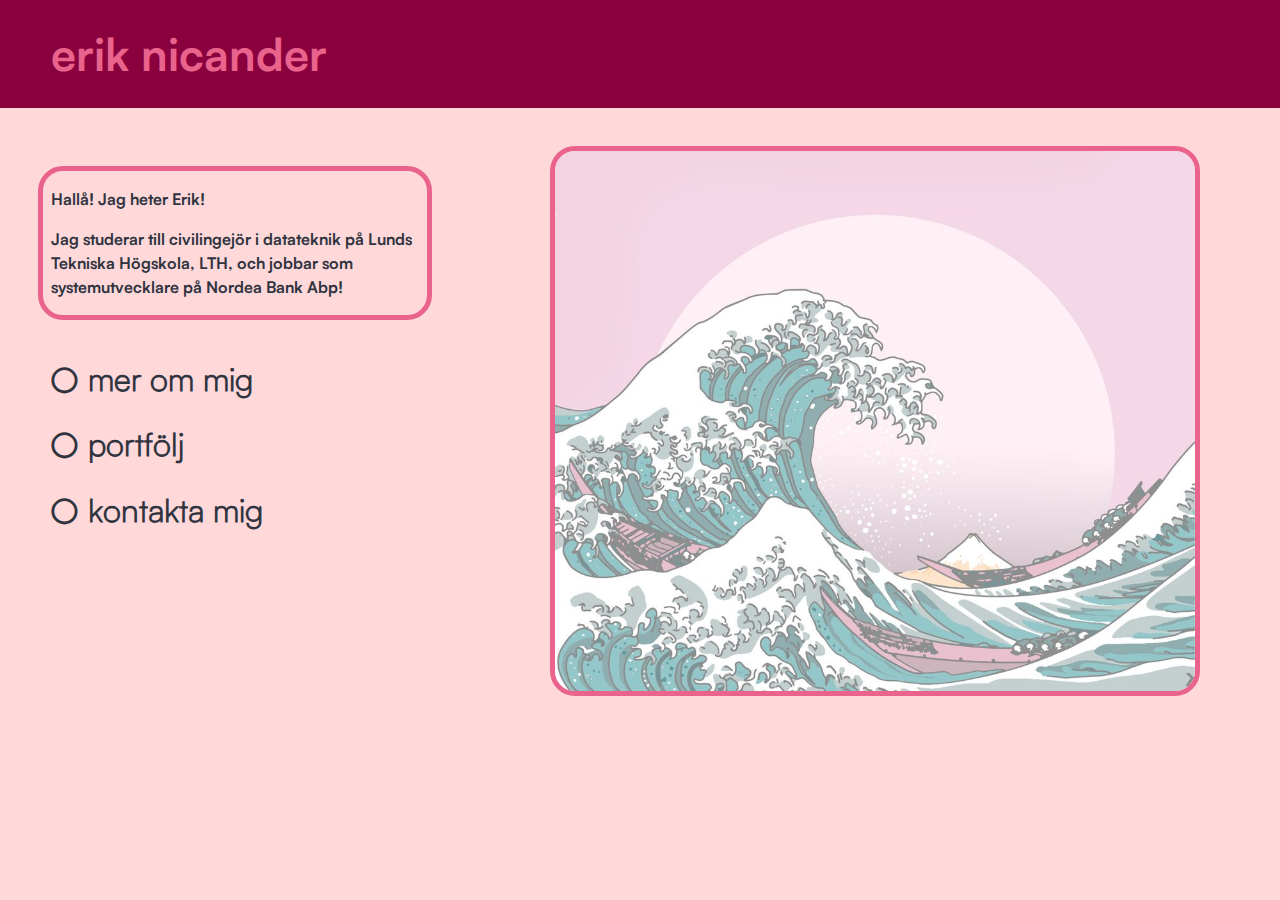
<file: index.html>
<!DOCTYPE html>
<html lang="en">
<head>
    <meta charset="UTF-8">
    <meta name="viewport" content="width=device-width, initial-scale=1.0">

    <link rel="stylesheet" href="index.css">
    <link rel="icon" type="image.png" href="./assets/images/nicander2_icon.png">

    <title>erik nicander</title>
</head>

<body>
    <div id="header">
        <h1>
            <a href="index.html" class="header_text" target="_self">erik nicander</a>
        </h1>
    </div>


    <div id="bread">
        
        <div id="left">
            <div id="intro">
                <p>
                    Hallå! Jag heter Erik!
                </p>
        
                <p>
                    Jag studerar till civilingejör i datateknik på Lunds Tekniska Högskola, LTH, och jobbar som systemutvecklare på Nordea Bank Abp!
                </p>
            </div>
    
            <div id="menu">
                <a href="about.html" class="menu_item" target="_self">○ mer om mig</a>
                <a href="portfolio.html" class="menu_item" target="_self">○ portfölj</a>
                <a href="contact.html" class="menu_item" target="_self">○ kontakta mig</a>
            </div>
        </div>

        
        <div id="cool_pic">
            <img src="./assets/images/wave.jpg" alt="bergsmassiv">
        </div>
    </div> 
</body>

</html>
</file>
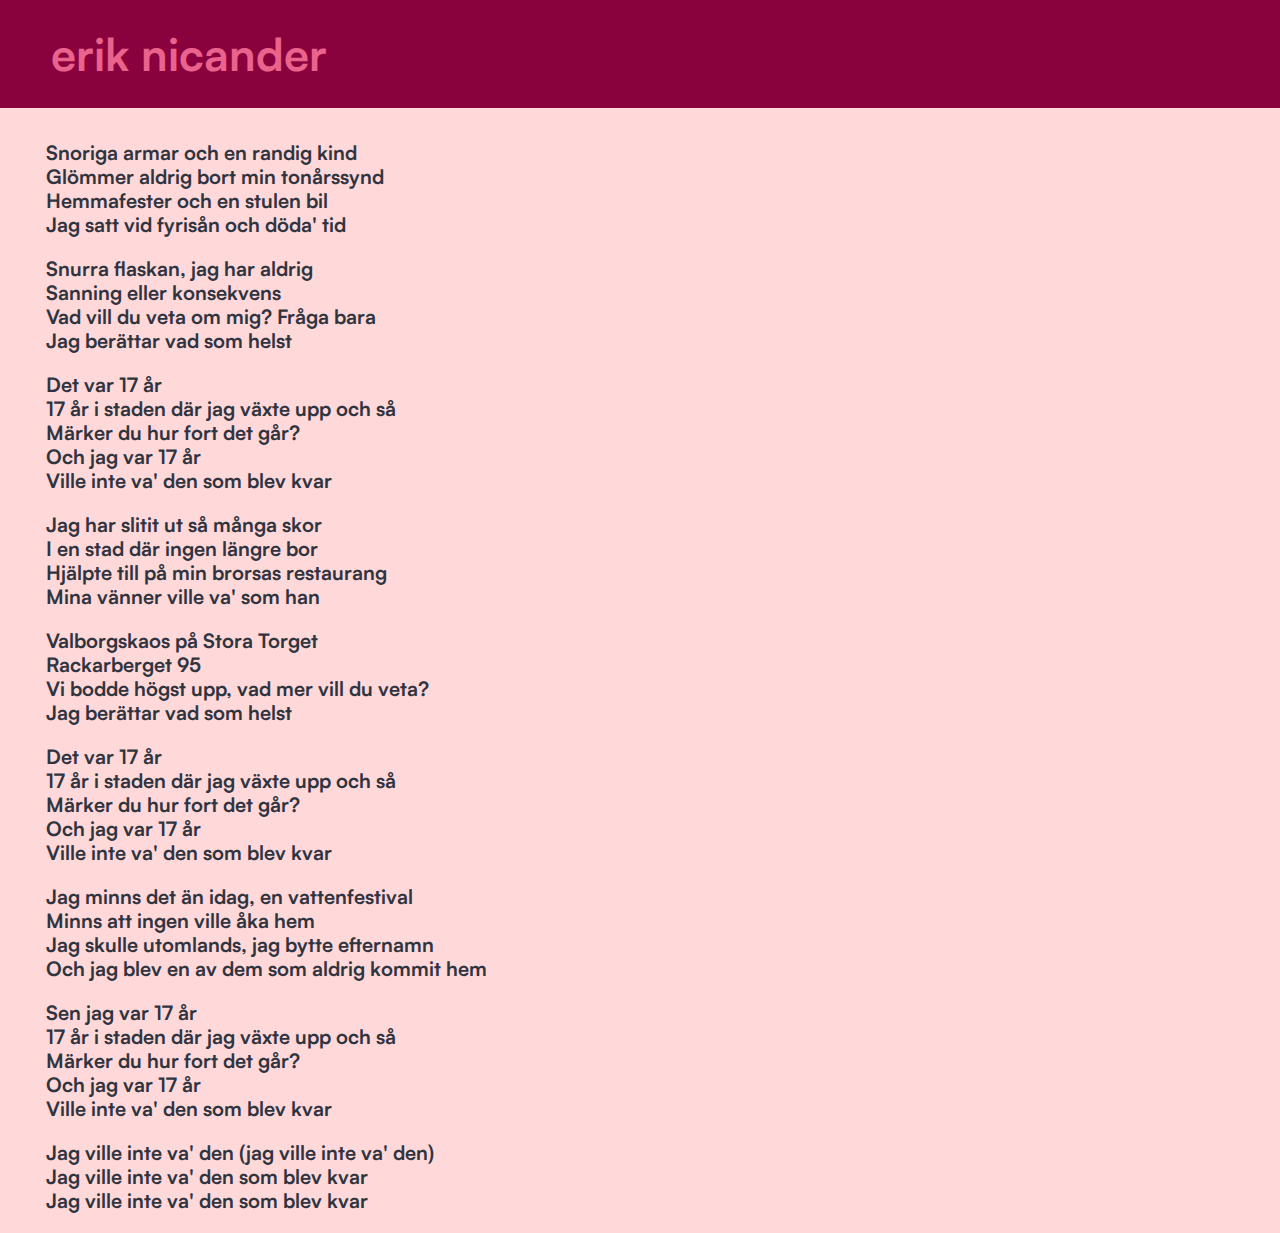
<file: about.html>
<!DOCTYPE html>
<html lang="en">
<head>
    <meta charset="UTF-8">
    <meta name="viewport" content="width=device-width, initial-scale=1.0">

    <link rel="stylesheet" href="index.css">
    <link rel="icon" type="image.png" href="./assets/images/nicander2_icon.png">

    <title>om mig | nicander</title>
</head>

<body>
    <div id="header">
        <h1>
            <a href="index.html" class="header_text" target="_self">erik nicander</a>
        </h1>
    </div>

    <div id="bread">
        <p>
            Snoriga armar och en randig kind <br>
            Glömmer aldrig bort min tonårssynd <br>
            Hemmafester och en stulen bil <br>
            Jag satt vid fyrisån och döda' tid <br>
        </p>

        <p>
            Snurra flaskan, jag har aldrig <br>
            Sanning eller konsekvens <br>
            Vad vill du veta om mig? Fråga bara <br>
            Jag berättar vad som helst <br>
        </p>
        
        <p>
            Det var 17 år <br>
            17 år i staden där jag växte upp och så <br>
            Märker du hur fort det går? <br>
            Och jag var 17 år <br>
            Ville inte va' den som blev kvar <br>
        </p>

        <p>
            Jag har slitit ut så många skor <br>
            I en stad där ingen längre bor <br>
            Hjälpte till på min brorsas restaurang <br>
            Mina vänner ville va' som han <br>
        </p>

        <p>
            Valborgskaos på Stora Torget <br>
            Rackarberget 95 <br>
            Vi bodde högst upp, vad mer vill du veta? <br>
            Jag berättar vad som helst <br>
        </p>

        <p>
            Det var 17 år <br>
            17 år i staden där jag växte upp och så <br>
            Märker du hur fort det går? <br>
            Och jag var 17 år <br>
            Ville inte va' den som blev kvar <br>
        </p>

        <p>
            Jag minns det än idag, en vattenfestival <br>
            Minns att ingen ville åka hem <br>
            Jag skulle utomlands, jag bytte efternamn <br>
            Och jag blev en av dem som aldrig kommit hem <br>
        </p>

        <p>
            Sen jag var 17 år <br>
            17 år i staden där jag växte upp och så <br>
            Märker du hur fort det går? <br>
            Och jag var 17 år <br>
            Ville inte va' den som blev kvar <br>
        </p>

        <p>
            Jag ville inte va' den (jag ville inte va' den) <br>
            Jag ville inte va' den som blev kvar <br>
            Jag ville inte va' den som blev kvar <br>
        </p>
    </div> 
</body>

</html>
</file>
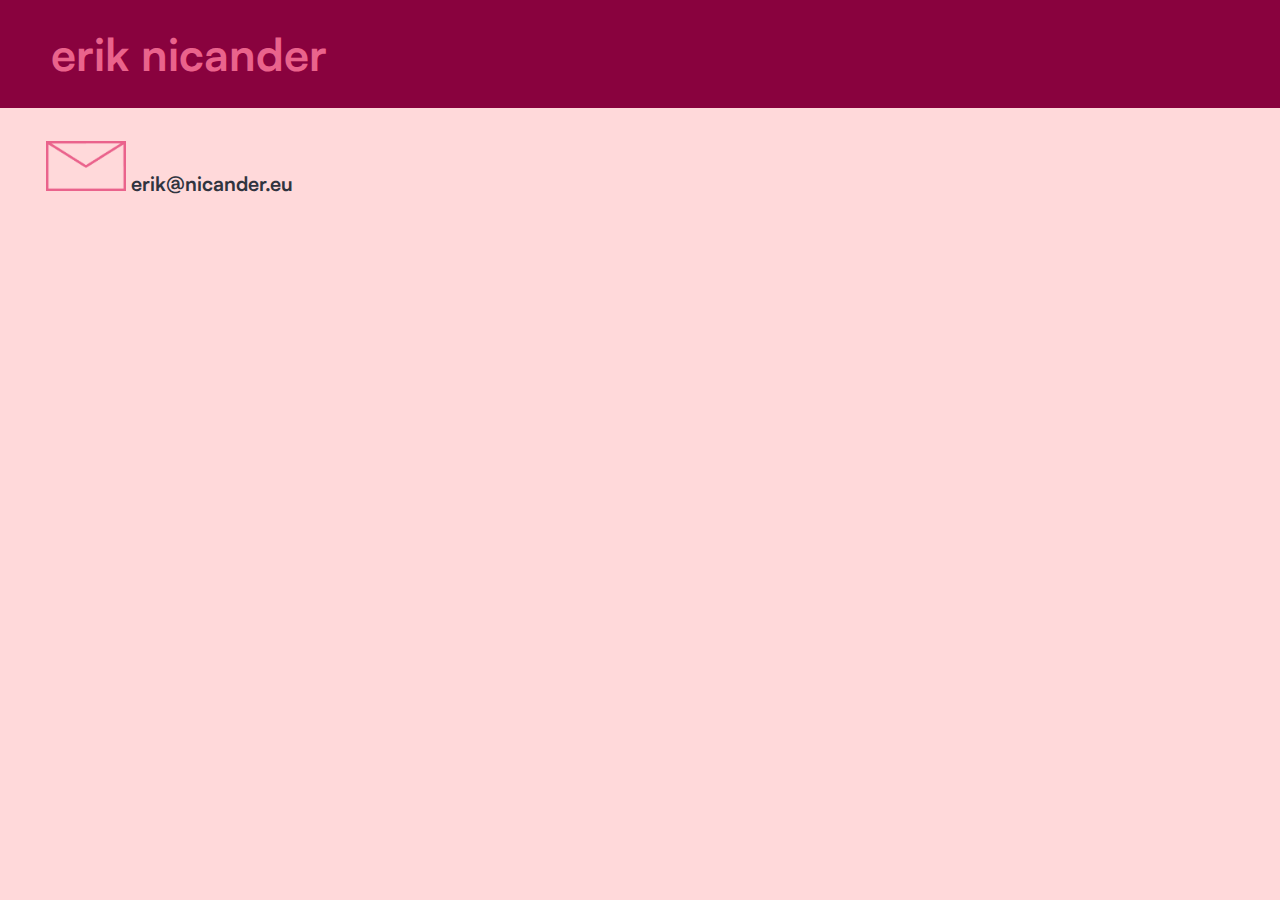
<file: contact.html>
<!DOCTYPE html>
<html lang="en">
<head>
    <meta charset="UTF-8">
    <meta name="viewport" content="width=device-width, initial-scale=1.0">

    <link rel="stylesheet" href="index.css">
    <link rel="icon" type="image.png" href="./assets/images/nicander2_icon.png">

    <title>kontakt | erik nicander</title>
</head>

<body>
    <div id="header">
        <h1>
            <a href="index.html" class="header_text" target="_self">erik nicander</a>
        </h1>
    </div>

    <div id="bread">
        <p>
            <img id="email_symbol" src="./assets/images/email_symbol.png">
            erik@nicander.eu
        </p>
    </div> 
</body>

</html>
</file>
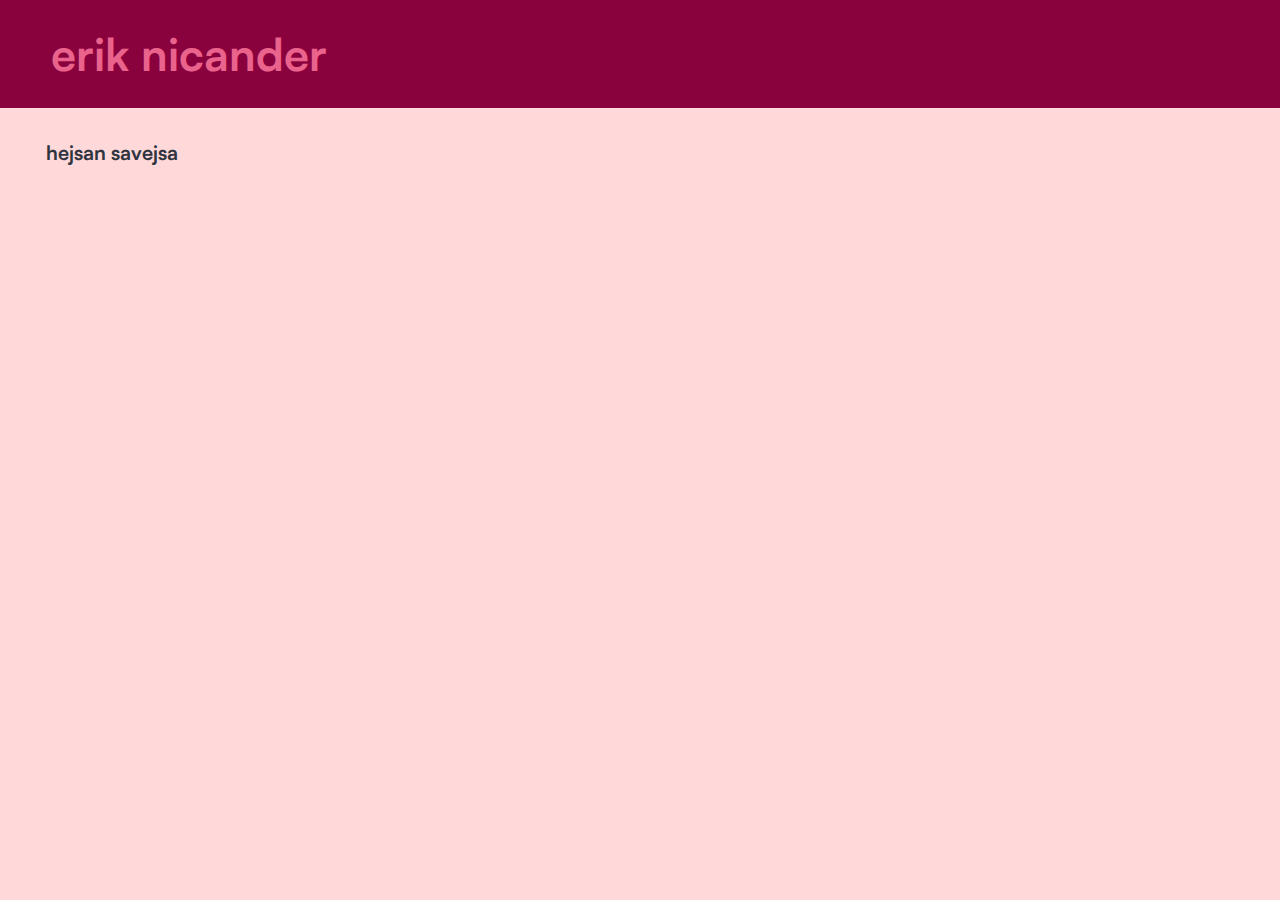
<file: portfolio.html>
<!DOCTYPE html>
<html lang="en">
<head>
    <meta charset="UTF-8">
    <meta name="viewport" content="width=device-width, initial-scale=1.0">

    <link rel="stylesheet" href="index.css">
    <link rel="icon" type="image.png" href="./assets/images/nicander2_icon.png">

    <title>portfölj | nicander</title>
</head>

<body>
    <div id="header">
        <h1>
            <a href="index.html" class="header_text" target="_self">erik nicander</a>
        </h1>
    </div>

    <div id="bread">
        <p>
            hejsan savejsa
        </p>
    </div> 
</body>

</html>
</file>
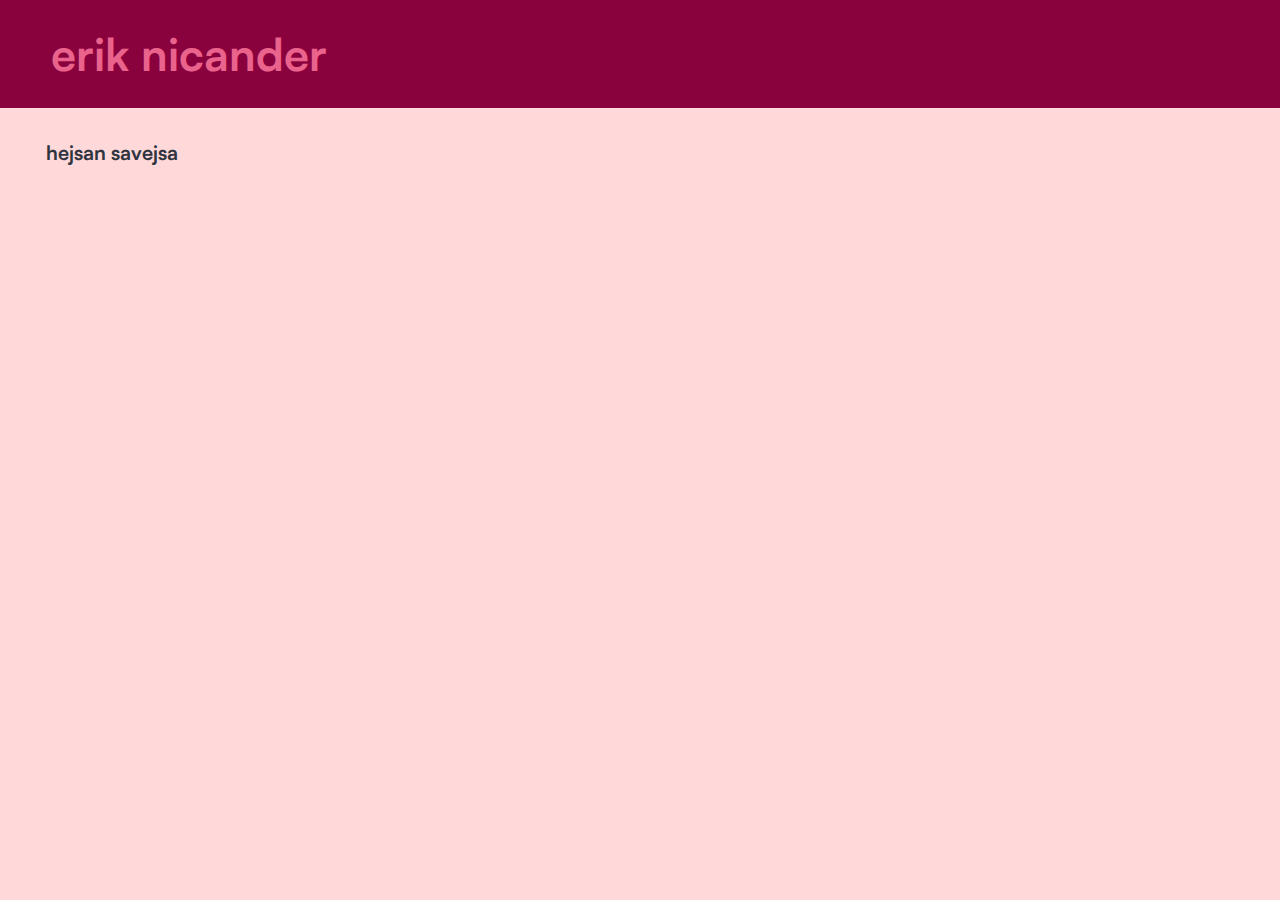
<file: skillsandexperiences.html>
<!DOCTYPE html>
<html lang="en">
<head>
    <meta charset="UTF-8">
    <meta name="viewport" content="width=device-width, initial-scale=1.0">

    <link rel="stylesheet" href="index.css">
    <link rel="icon" type="image.png" href="./assets/images/nicander2_icon.png">

    <title>om mig | nicander</title>
</head>

<body>
    <div id="header">
        <h1>
            <a href="index.html" class="header_text" target="_self">erik nicander</a>
        </h1>
    </div>

    <div id="bread">
        <p>
            hejsan savejsa
        </p>
    </div> 
</body>

</html>
</file>
<file: index.css>
:root {
    --black : #1b2021;
    --gray  : #30343f;
    --maroon: #89023e;
    --pink  : #ea638c;
    --beige : #ffd9da;
}

@font-face {
    font-family: title_font;
    src: url(./assets/fonts/Satoshi-Bold.otf);
}

@font-face {
    font-family: bread_font;
    src: url(./assets/fonts/Satoshi-Bold.otf);
}

@font-face {
    font-family: menu_font;
    src: url(./assets/fonts/Satoshi-Light.otf);
}

body {
    /* removes the white border around all other divs */
    padding: 0;
    margin: 0;
    background-color: var(--beige);
    color: var(--gray);
}

#cool_pic {
    float: left;
    width: 50vw;
    height: 60vh;
    margin: auto;
    margin-top: 2vw;

    align-items: center;
    justify-content: center;
}

#cool_pic img {
    display: block;
    margin: auto;
    width: inherit;
    height: inherit;

    object-fit: cover;
    object-position: 0% 60%;
    
    border-style: solid;
    border-color: var(--pink);
    border-radius: 25px;
    border-width: 5px;
}

#header {
    /*position: relative;
    /*top: 0;
    /*width: 100%;*/
    height: 12vh;

    background-color: var(--maroon);
    color: var(--pink);

    display: flex;
    align-items: center;
    /*justify-content: center;*/
}

#header h1 {
    font-family: title_font;
    font-size: 45px;
    padding-left: 4vw;
    transition: 400ms ease;
}

#header h1:hover {
    color: var(--beige);
}

.header_text {
    color: inherit;
    text-decoration: none;
}

#bread {
    background-color: var(--beige);
    padding-top: 1vw;
    padding-left: 3vw;
}

#bread p {
    font-family: bread_font;
    font-weight: 550;
    font-size: 20px;
    color: var(--gray);
    
    line-height: 1.5rem;
    padding-left: clamp(0.5rem, 1.5vw, 0.5rem);
}

#left {
    width: 40vw;
    float: left;
}

#intro {
    border-radius: 25px;
    border-style: solid;
    border-width: 5px;
    border-color: var(--pink);

    width: 30vw;
    min-height: min-content;
    margin-top: 5vh;
    margin-bottom: 3vh;
}

#intro p {
    font-size: medium;
    word-wrap: break-word;
}

.menu_item {
    font-family: menu_font;
    font-weight: 600;
    font-size: 2.5vw;
    text-decoration: none;
    color: var(--gray);
    
    padding: clamp(0.7rem, 2.0vw, 0.7rem);

    display: block;

    transition: 400ms ease;
}

#menu {
    margin-top: 0vh;
    width: 35vw;
    float: left;
}

#menu:hover > .menu_item:hover{
    color: var(--maroon);
    opacity: 1;
}


#menu:hover > .menu_item {
    opacity: 0.3;
}

#email_symbol {
    height: 50px;
}
</file>
